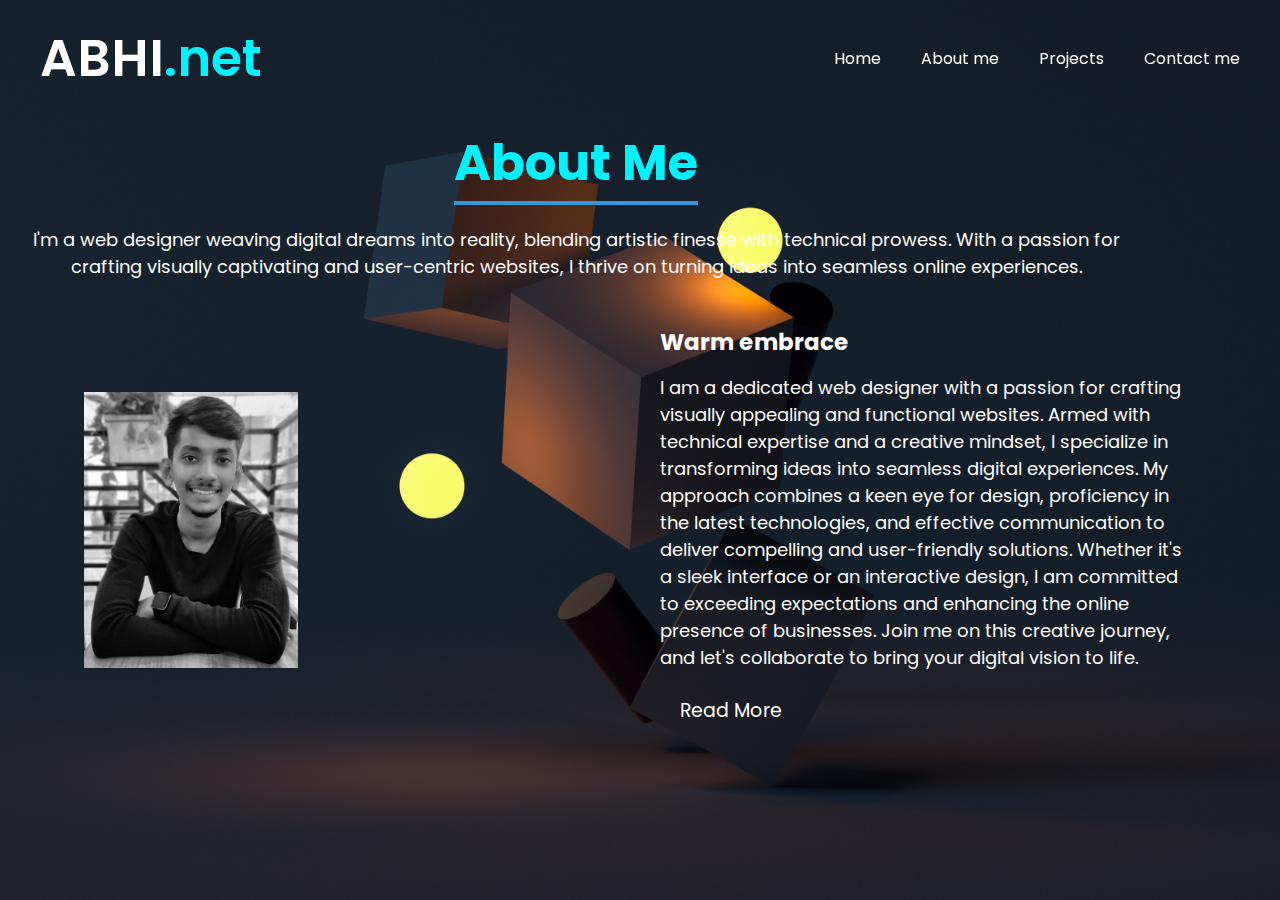
<file: project/about.html>
<!DOCTYPE html>
<html lang="en">	
<head>
	<meta charset="UTF-8">
	<meta name="viewport" content="width=device-width,initial-scale=1.0">
	<title>About me</title>	
	<link rel="stylesheet" href="style.css">
	<link href="https://fonts.googleapis.com/css2?family=Poppins:wght@300;400&display=swap" rel="stylesheet">
  <link rel="stylesheet" href="https://fonts.googleapis.com/css2?family=Material+Symbols+Outlined:opsz,wght,FILL,GRAD@20..48,100..700,0..1,-50..200" />
</head>
<body>
<header>
<nav class="navbar">
 <a href="#" class="logo">ABHI<span>.net</span></a>
 <ul class="menu-links">
 <span id="close-btn" class="material-symbols-outlined">close</span>
 <li><a href="index.html">Home</a></li> 
 <li><a href="about.html">About me</a></li> 
 <li><a href="proj.html">Projects</a></li>
 <li><a href="cont.html">Contact me</a></li>
 </ul>
 <span id="menu-btn" class="material-symbols-outlined">menu</span>	
 </nav>
 </header>
 <br><br><br><br><br>
 <div class="heading">
    <h1>About Me</h1>
    <p>I'm a web designer weaving digital dreams into reality, blending artistic finesse with technical prowess. With a passion for crafting visually captivating and user-centric websites, I thrive on turning ideas into seamless online experiences.</p>
 </div>
 <div class="container">
    <section class="about">
        <div class="about-image">
            <img src="abhi.jpg">
        </div>
        <div class="about-content">
            <h2>Warm embrace</h2>
            <p>I am a dedicated web designer with a passion for crafting visually appealing and functional websites. Armed with technical expertise and a creative mindset, I specialize in transforming ideas into seamless digital experiences. My approach combines a keen eye for design, proficiency in the latest technologies, and effective communication to deliver compelling and user-friendly solutions. Whether it's a sleek interface or an interactive design, I am committed to exceeding expectations and enhancing the online presence of businesses. Join me on this creative journey, and let's collaborate to bring your digital vision to life.</p>
            <a href="" class="read-more">Read More</a>
        </div>
    </section>
 </div>
 <script>
	const header = document.querySelector("header");
	const menubtn = document.querySelector("#menu-btn");
	const closebtn = document.querySelector("#close-btn");
	
	menubtn.addEventListener("click",() => {
	  header.classList.toggle("show-mobile-menu");
        document.body.classList.toggle("about");
  });
	closebtn.addEventListener("click",() => {
	  menubtn.click();	
	});
 </script>
</body>
</html>
</file>
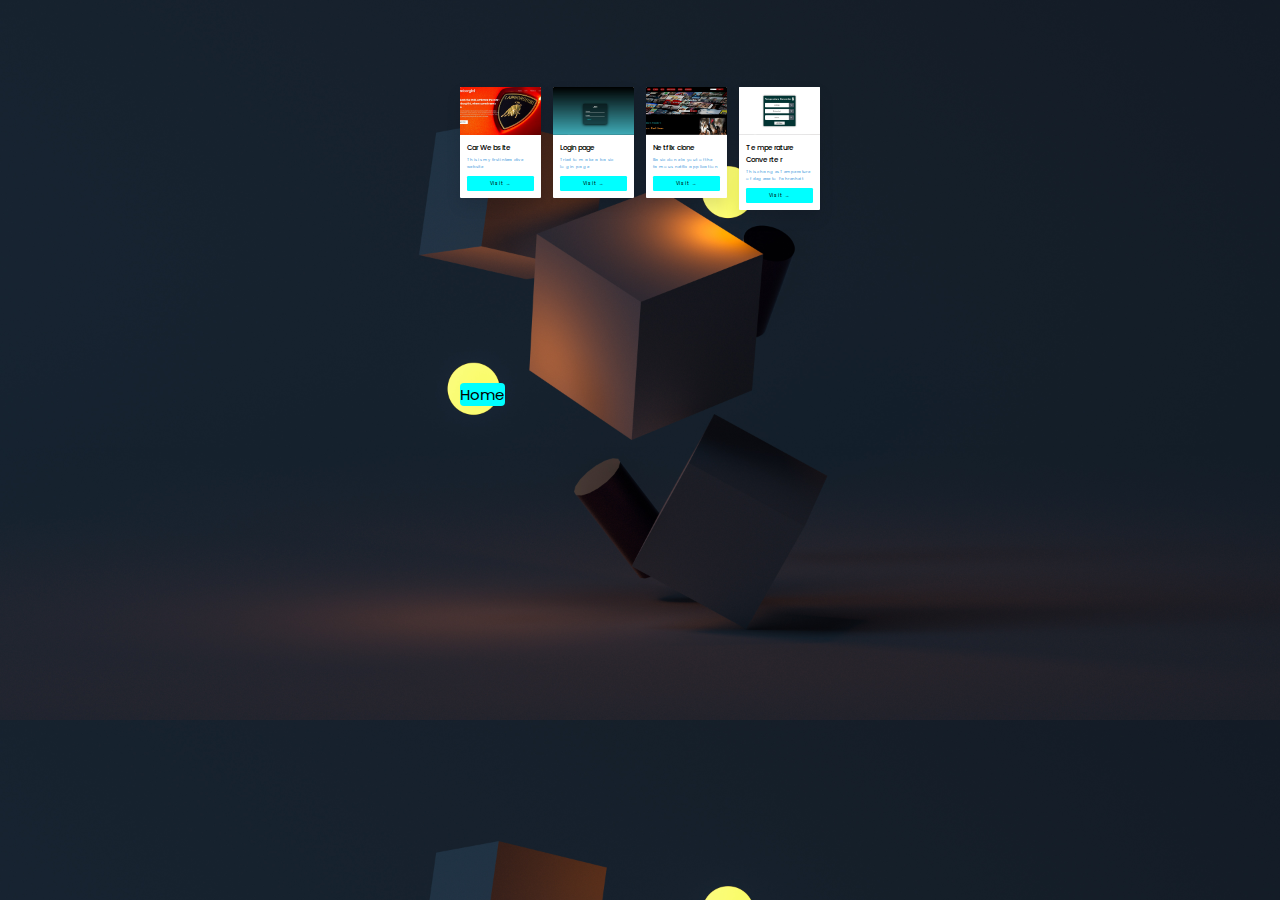
<file: project/proj.html>
<!DOCTYPE html>
<html lang="en">	
<head>
	<meta charset="UTF-8">
	<meta name="viewport" content="width=device-width,initial-scale=1.0">
	<title>Personal Portfolio</title>	
	<link rel="stylesheet" href="style1.css">
	<link href="https://fonts.googleapis.com/css2?family=Poppins:wght@300;400&display=swap" rel="stylesheet">
  <link rel="stylesheet" href="https://fonts.googleapis.com/css2?family=Material+Symbols+Outlined:opsz,wght,FILL,GRAD@20..48,100..700,0..1,-50..200" />
</head>
<body>
  
  <div class="grid">
    <div class="grid-items">
      <div class="card">
        <img class="card-img" src="lambo.jpg" alt="Car website"/>
          <div class="card-content">
            <h1 class="card-header">Car Website</h1>
            <p class="card-text">
              This is my first interactive website
            </p>
            <a href="https://lamborginisales73748.netlify.app/  ">
            <button class="card-btn">
              Visit<span>&rarr;</span>
            </button>
            </a>
          </div>
      </div>
    </div>
    <div class="grid-items">
      <div class="card">
        <img class="card-img" src="login.jpg" alt="Basic login page"/>
          <div class="card-content">
            <h1 class="card-header">Login page</h1>
            <p class="card-text">
              Tried to make a basic login page 
            </p>
            <a href="https://basicloginpage73748.netlify.app/">
            <button class="card-btn">
              Visit<span>&rarr;</span>
            </button>
            </a>
          </div>
      </div>
    </div>
    <div class="grid-items">
      <div class="card">
        <img class="card-img" src="netflixclone.jpg" alt="Netflix clone"/>
          <div class="card-content">
            <h1 class="card-header">Netflix clone</h1>
            <p class="card-text">
              Basic clone layout of the famous netflix application
            </p>
            <a href="https://fakenetflix6783.netlify.app/">
            <button class="card-btn">
              Visit<span>&rarr;</span>
            </button>
          </a>
          </div>
      </div>
    </div>
    <div class="grid-items">
      <div class="card">
        <img class="card-img" src="tempconv.jpg" alt="Temperature converter"/>
          <div class="card-content">
            <h1 class="card-header">Temperature Converter</h1>
            <p class="card-text">
              This changes Temperature of degeree to Fahrenheit
            </p>
            <a href="https://temperatureconv3636.netlify.app/">
            <button class="card-btn">
              Visit<span>&rarr;</span>
            </button>
            </a>
          </div>
      </div>
    </div>
  </div>
  <a href="index.html">
  <button>Home</button>
  </a>
<header>
  <br>
  <br>
  <br>
  <br>
  <br>
  <br>
</body>
</html>
</file>
<file: project/style.css>
@import url('https://fonts.googleapis.com/css2?family=Poppins:wght@500&display=swap');
*
{
	margin:0;
	padding:0;
	box-sizing:border-box;
	font-family: 'Poppins', sans-serif;
}
html{
	box-sizing:border-box;
}

body
{
	margin: 0;
    height:100vh;
	background:url("p1.jpg");
	background-position:center;
	background-size: cover;	
	align-items: center;
}
header
{
	position:fixed;
	top:0;
	left:0;
	width:100%;
	padding:20px;
}
header .navbar
{
	display:flex;
	align-items:center;
	max-width:1200px;
	margin:0 auto;
	justify-content:space-between;
}
.navbar .logo
{
	color:#fff;	
	font-size:3.2rem;
	font-weight:600;
}
.navbar .logo span
{
	color:	#00F3FF;
}
.navbar .menu-links
{
	display:flex;
	gap:40px;
	list-style:none;
}
.navbar a
{
	color:#fff;
	text-decoration: none;
	transition:0.2s ease;
}
.navbar a:hover
{
	color:	#00FFF3;
}
.hero-section
{
	height:100vh;
	display:flex;
	align-items:center;
	padding:0 20px;
}

.hero-section .content
{
	color:#fff;
	max-width:1200px;
	width:100%;
	margin:0 auto;
}
.hero-section .content h1
{
	font-size:2rem;
	max-width:600px;
}
.hero-section .content p
{
	font-weight:400;
	margin-top:20px;
	max-width:600px;
}
.hero-section .content button
{
	background:#00F3FF;	
	outline:none;
	border:none;
	font-size:1rem;
	font-weight:500;
	margin-top:	38px;
	padding:12px 30px;	
	border-radius:6px;
	cursor:pointer;
	transition:0.2s ease;
}
.hero-section .content button:hover
{
	color:#fff;
    box-shadow: #00F3FF;
    animation: glow 1.5s infinite alternate;
	background:#00F3FF;
}
.hero-section .content button::before{
	content:"";
	position: absolute;
	left: 0;
	top:0;
	width: 100%;
	background: #00F3FF;
	transition: transform 0.5s;
	transform-origin: 0 0;
}

@keyframes glow {
    from {
      box-shadow: 0 0 10px #3498db, 0 0 20px #3498db, 0 0 30px #3498db;
    }
    to {
      box-shadow: 0 0 20px #3498db, 0 0 30px #3498db, 0 0 40px #3498db;
    }
  }
#menu-btn
{
	color:#fff;
	cursor:pointer;
	display:none;
}
#close-btn
{
	display:none;
	position:absolute;
	right:20px;	
	top:20px;
	cursor:pointer;
}

@media screen and (max-width:900px)
{
	header
	{
		padding:10px 20px;
	}
	header.show-mobile-menu::before
	{
		content:"";
		position:fixed;
		left:0;
		top:0;
		width:100%;
		height:100%;
		backdrop-filter:blur(5px);
	}
	#close-btn ,#menu-btn
	{
		display:block;
	}
	.navbar .menu-links
{
	position:fixed;
	left:-260px;
	top:0;
	flex-direction:column;
	width:260px;
	height:100vh;
	background:#fff;
	padding:70px 40px 0;
	transition:left 0.15s ease;
}
header.show-mobile-menu .navbar .menu-links
{
	left:0;
}
.navbar a
{
	color:#000000;
}
.navbar a:hover
{
	color:#00F3FF;
}
.hero-section .content
{
	text-align:center;
}
.hero-section .content : is(h1, p)
{
	max-width:100%;
}
.hero-section .content h1
{
	font-size:2.3rem;
	line-height:60px;
}
.hero-section .content button
{
	padding:9px 18px;
}

}
.about{
	display: flex;
	justify-content: space-between;
	align-items: center;
	flex-wrap:wrap;
}
.about-image{
	flex:1;
	margin-right: 40px;
	overflow: block;
}
.about-image img{
	max-width: 40%;
	height: auto;
	display: block;
	transition: 0.5s ease;
}
.about-image:hover img{
	transform:scale(1.2);
}
.about-content{
	flex:1
}
.about-content h2{
	font-size: 23px;
	margin-bottom: 15px;
	color:#fff;
}
.about-content p{
	font-size: 18px;
	line-height: 1.5;
	color: #fff;
}
.about-content .read-more{
	display:inline-block;
	padding: 10px 20px;
	color: #fff;
	font-size: 19px;
	text-decoration: none;
	border-radius: 25px;
	margin-top: 15px;
	transition: 0.3s ease;
}

.about-content .read-more:hover{
	background-color:#00f2ff ;
}
@media screen and (max-width:768px){
	.heading{
		padding: 0px 20px;
	}
	.heading h1{
		font-size: 36px;
	}
	.heading p{
		font-size: 17px;
		margin-bottom: 0px;
	}
	.container{
		padding:0px;
	}
	.about{
		padding: 20px;
		flex-direction: column;
	}
	.about-image{
		margin-right: 0px;
		margin-bottom: 20px;
	}
	.about-content p{
		padding:0px;
		font-size: 16px;
	}
	.about-content .read-more{
		font-size: 16px;
	}
}
.hide-about .about {
  display: none;
}
h3
{
	color:#FFFB00;
}
.container{
    width: 100%;
    overflow: hidden;
	color:#fff;
	justify-content: center;
}
.container h1
{
	color:#fff;
	font-size:50px;
	justify-content:left;
}
.container span{
	color:#00F3FF;
	font-size: 35px;
	font-weight: 600;
	justify-content: left;
}
.heading{
	width: 90%;
	display:flex;
	justify-content: center;
	align-items: center;
	flex-direction: column;
	text-align: center;
	margin:20p;
}
.heading h1{
	font-size: 50px;
	color:#00f2ff;
	margin-bottom: 25px;
	position: relative;
}
.heading h1::after{
	content: "";
	position: absolute;
	width: 100%;
	height: 4px;
	display: block;
	margin: 0 auto;
	background-color:#3498db;
}
.heading p{
	font-size: 18px;
	color:#ffffff;
	margin-bottom: 35px;
}
.container{
	width:90%;
	margin: 0 auto;
	padding:10px 20px;
}

  
  .contact-details {
	position: absolute;
	font-size: large;
	font-weight: 700;
	top: 50%;
	left: 50%;
	transform: translate(-50%, -50%);
	background-color:#00FFF3; /* Add a background color for better visibility */
	padding: 20px;
	border-radius: 10px;
	box-shadow: 0 0 20px rgba(0, 6, 3, 0.8); /* Add a subtle box shadow */
  }
  .contact-details .cont{
	list-style: none;
	font-size: 20px;
  }
  .contact-details .cont  li{
	font-size: 15px;
	color: #fff;
  }

  .contact-details .cont li a{
	color:inherit;
	text-decoration: none;
  }
</file>
<file: project/style1.css>
@import url('https://fonts.googleapis.com/css2?family=Poppins:wght@500&display=swap');
*{
    margin:0;
    padding: 0;
}

html{
	box-sizing:border-box;
	font-size:15%;
}

body
{
    font-family: "poppins";
	background:url("p1.jpg");
    background-size: cover;	
	justify-content: center;
	display: grid;
	align-items: center;
	min-height:80vh;
    background-position:center;

}
.grid{
	display:grid;
	width:150em;
	grid-gap: 5rem;
	grid-template-columns: repeat(auto-fit,minmax(30rem,1fr));
	align-items:start;
}

.grid-items{
	background-color: #fff;
	border-radius: 0.4rem;
	overflow: hidden;
	box-shadow: 0 3rem 6rem rgba(0,0,0,0.1);
	cursor: pointer;
	transition: 0.2s;
}
.grid-items:hover{
	transform: translate(-0.5%);
	box-shadow:0 4rem 8rem rgba(0,0,0,0.5);
}

.card-img{
	display: block;
	width: 100%;
	height: 20rem;
	object-fit: cover;
}

.card-content{
	padding: 3rem;
}

.card-header{
	font-size:3rem;
	font-weight: 500;
	color:#000000;
	margin-bottom: 1.5rem;
}
.card-text{
	font-size:1.6rem;
	letter-spacing: 0.1rem;
	line-height: 1.7;
	color:#3498db;
	margin-bottom: 2.5rem;
}

.card-btn{
	display:block;
	width:100%;
	padding:1.5rem;
	font-size: 2rem;
	text-align: center;
	color: #000000;
	background-color:none;
	border-radius: 0.5rem;
	transition: 0.2s;
	cursor: pointer;
	letter-spacing: 0.3rem;
}

.card-btn span{
	margin-left:1rem ;
	transition: 0.2s;
}
.card-btn:hover,
.card-btn:active{
	background-color: #3498db;
}

.card-btn:hover span,
.card-btn:active span{
	margin-left: 1.5rem;
}

@media only screen and(max-width:60em){
	body{
		padding:3rem;
	}
	.grid{
		grid-gap:3rem;
	}
}
button{
	background-color: aqua;
	border-radius: 4px;
	text-align: center;
	font-size: 15px;
	font-family: "poppins";
	border-width: 1%;
}
button{
	border-width: 0cap;
}
button:hover{
	box-shadow: #3498db;
	box-sizing: content-box;
}
.grid a{
	color:inherit;
	text-decoration: none;
}
</file>
